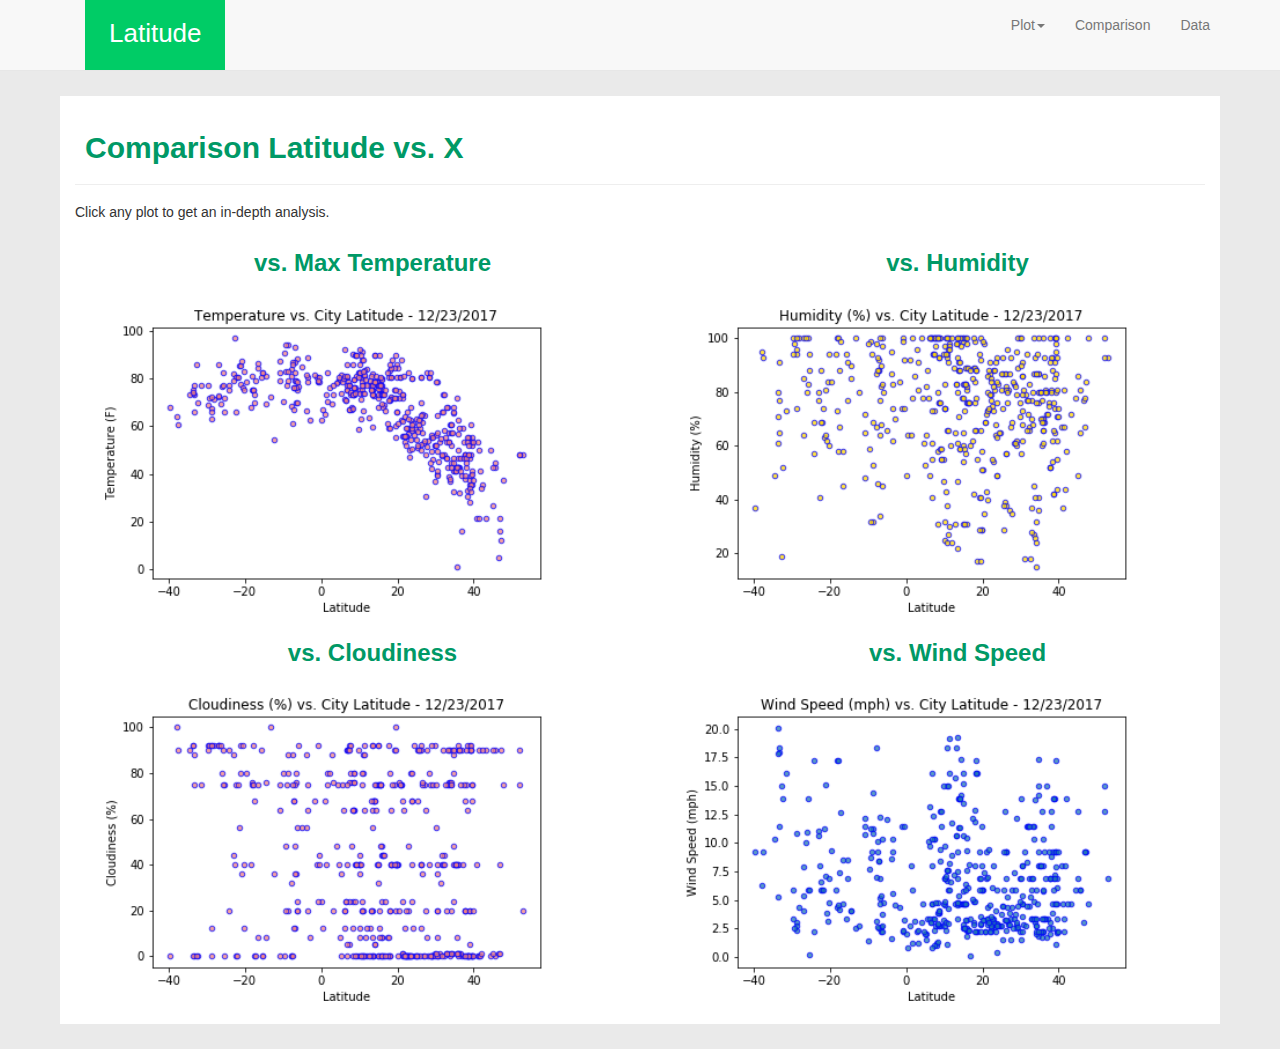
<file: HTML_CSS/comparison.html>
<!-- David Hui -->
<!-- Landing page -->
<!-- 02/09/2018 -->

<!DOCTYPE html>
<html lang="en">

<head>
  <meta charset="UTF-8">
  <meta name="viewport" content="width=device-width, initial-scale=1, shrink-to-fit=no">
  <title>Visualization</title>
  <link rel="stylesheet" href="reset.css">
  <link rel="stylesheet" href="https://maxcdn.bootstrapcdn.com/bootstrap/3.3.7/css/bootstrap.min.css">
  <link rel="stylesheet" href="style_comp.css">
  
</head>

<body class="bodyBgColor">


	<div class="navbar navbar-default navbar-static-top">

		<div class="container">
        	<div class="navbar-text navbarBgColor navbarTextBox navbarHeight noMargin">
              <span class="textColor" >Latitude</span>
            </div>
  			<button class="navbar-toggle"  data-toggle="collapse" data-target=".navbarNavAltMarkup">
    			<span class="icon-bar"></span>
				<span class="icon-bar"></span>
				<span class="icon-bar"></span>
  			</button>

			<div class="collapse navbar-collapse navbarNavAltMarkup">
				<ul class="nav navbar-nav navbar-right">

                  <li class="dropdown">
                    <a href="#" class="dropdown-toggle" data-toggle="dropdown" >Plot<b class="caret"></b></a>
                    <ul class="dropdown-menu">
                      <li><a href="visualization_temp.html">Max Temperature</a></li>
                      <li><a href="visualization_humd.html">Humidity</a></li>
                      <li><a href="visualization_cloudiness.html">Cloudiness</a></li>
                      <li><a href="visualization_windSpeed.html">Wind Speed</a></li>
                    </ul>
                  </li>
                  <li><a href="comparison.html">Comparison</a></li>
                  <li><a href="data.html">Data</a></li>
                </ul>
			</div>
        </div>

	</div>
	<div class="container">
		<div class="row">
	
			<div class="box2">
				<h2 class="titleText">Comparison Latitude vs. X</h2>
				<hr>
				<h5 >Click any plot to get an in-depth analysis.</h5>
				<div class="container">
					<div class="row">
						<div class="col-xs-12 col-sm-12 col-md-6 col-lg-6 ">
							<span><h3 class="titleText text_center text_size">vs. Max Temperature</h3></span>
							<a href="visualization_temp.html"><img class="img-responsive" src="temperature.png"></a>
						</div>
						<div class="col-xs-12 col-sm-12 col-md-6 col-lg-6 ">
							<span><h3 class="titleText text_center text_size">vs. Humidity</h3></span>
							<a href="visualization_humd.html"><img class="img-responsive" src="humidity.png"></a>
						</div>

						<div class="col-xs-12 col-sm-12 col-md-6 col-lg-6 ">
							<span><h3 class="titleText text_center text_size">vs. Cloudiness</h3></span>
							<a href="visualization_cloudiness.html"><img class="img-responsive" src="cloudiness.png"></a>
						</div>
						<div class="col-xs-12 col-sm-12 col-md-6 col-lg-6 ">
							<span><h3 class="titleText text_center text_size">vs. Wind Speed</h3></span>
							<a href="visualization_windSpeed.html"><img class="img-responsive" src="wind_speed.png"></a>
						</div>
					</div>
				</div>
					
			</div>
			
 
		</div>
		<div class="row">
			<div>
				&nbsp;
			</div>
		</div>	

	</div>
<script src="https://code.jquery.com/jquery-3.2.1.slim.min.js" integrity="sha384-KJ3o2DKtIkvYIK3UENzmM7KCkRr/rE9/Qpg6aAZGJwFDMVNA/GpGFF93hXpG5KkN" crossorigin="anonymous"></script>
<script src="https://cdnjs.cloudflare.com/ajax/libs/popper.js/1.12.9/umd/popper.min.js" integrity="sha384-ApNbgh9B+Y1QKtv3Rn7W3mgPxhU9K/ScQsAP7hUibX39j7fakFPskvXusvfa0b4Q" crossorigin="anonymous"></script>
<script src="https://maxcdn.bootstrapcdn.com/bootstrap/4.0.0/js/bootstrap.min.js" integrity="sha384-JZR6Spejh4U02d8jOt6vLEHfe/JQGiRRSQQxSfFWpi1MquVdAyjUar5+76PVCmYl" crossorigin="anonymous"></script>

</body>
</html>
</file>
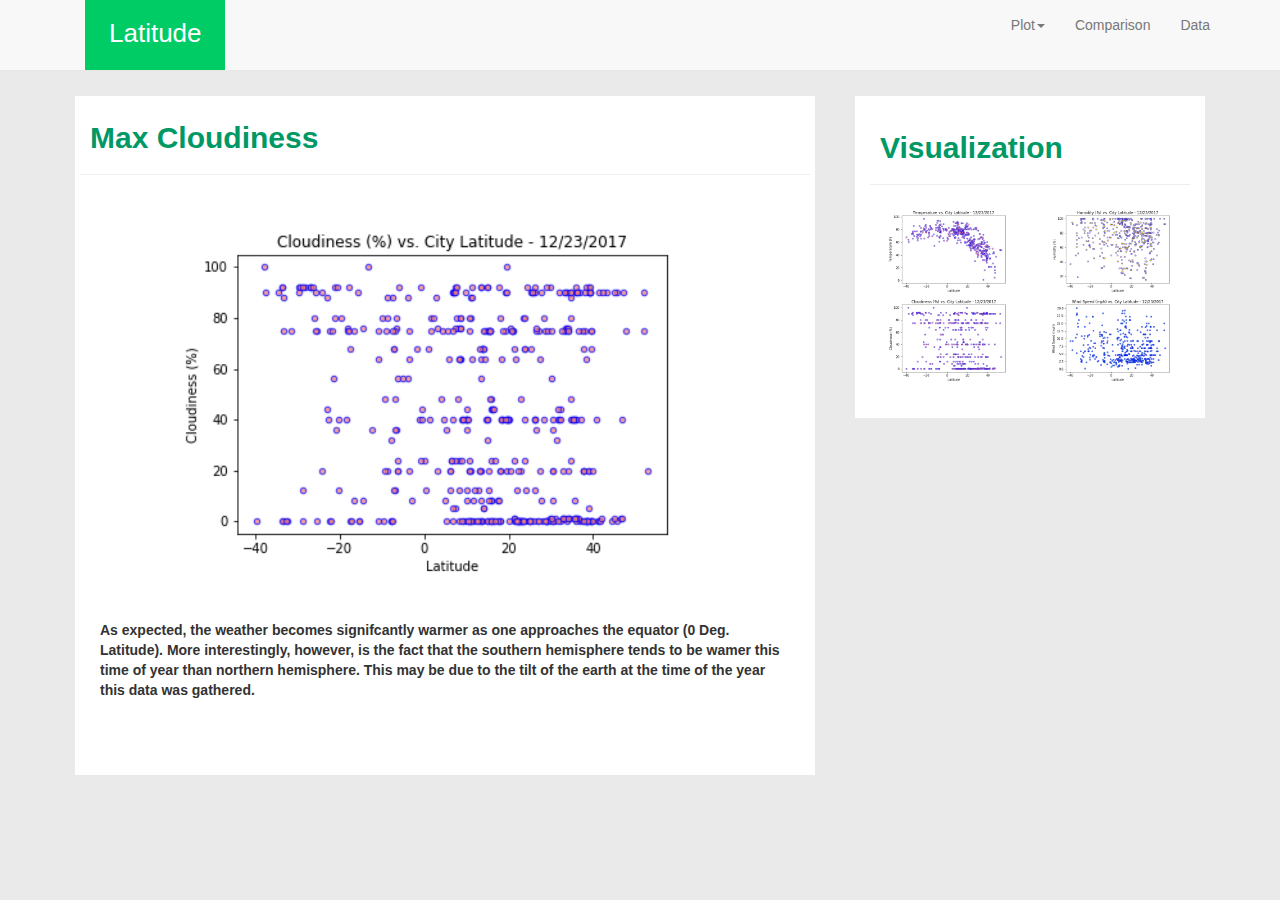
<file: HTML_CSS/visualization_cloudiness.html>
<!-- David Hui -->
<!-- Landing page -->
<!-- 02/09/2018 -->

<!DOCTYPE html>
<html lang="en">

<head>
  <meta charset="UTF-8">
  <meta name="viewport" content="width=device-width, initial-scale=1, shrink-to-fit=no">
  <title>Visualization</title>
  <link rel="stylesheet" href="reset.css">
  <link rel="stylesheet" href="https://maxcdn.bootstrapcdn.com/bootstrap/3.3.7/css/bootstrap.min.css">
  <link rel="stylesheet" href="style_visual.css">
  
</head>

<body class="bodyBgColor">


	<div class="navbar navbar-default navbar-static-top">

		<div class="container">
        	<div class="navbar-text navbarBgColor navbarTextBox navbarHeight noMargin">
              <span class="textColor" >Latitude</span>
            </div>
  			<button class="navbar-toggle"  data-toggle="collapse" data-target=".navbarNavAltMarkup">
    			<span class="icon-bar"></span>
				<span class="icon-bar"></span>
				<span class="icon-bar"></span>
  			</button>

			<div class="collapse navbar-collapse navbarNavAltMarkup">
				<ul class="nav navbar-nav navbar-right">

                  <li class="dropdown">
                    <a href="#" class="dropdown-toggle" data-toggle="dropdown" >Plot<b class="caret"></b></a>
                    <ul class="dropdown-menu">
                      <li><a href="visualization_temp.html">Max Temperature</a></li>
                      <li><a href="visualization_humd.html">Humidity</a></li>
                      <li><a href="visualization_cloudiness.html">Cloudiness</a></li>
                      <li><a href="visualization_windSpeed.html">Wind Speed</a></li>
                    </ul>
                  </li>
                  <li><a href="comparison.html">Comparison</a></li>
                  <li><a href="data.html">Data</a></li>
                </ul>
			</div>
        </div>

	</div>
	<div class="container">
		<div class="row">
			<div class="col-lg-8">
				<div class="box1">
					<h2 class="titleText">Max Cloudiness</h2>
					<hr>
					<div class="img_center">
						<img class="md_img paddingTop" src="cloudiness.png">
					</div>
					<div>
					<p style="padding-top:40px; padding-left:20px; padding-right:20px; padding-bottom:60px"> 
					As expected, the weather becomes signifcantly warmer as one approaches the equator (0 Deg. Latitude). More interestingly, however, is the fact that the southern hemisphere tends to be wamer this time of year than northern hemisphere. This may be due to the tilt of the earth at the time of the year this data was gathered.
					</p>
					</div>
				</div>
			</div>

			<div class="col-lg-4">
				<!-- div class="box1 purple">this is test col-md-4</div-->
				<div class="box2">
					<h2 class="titleText">Visualization</h2>
					<hr>
					<div class="container">
						<div class="row">
							<div class="col-xs-6 col-sm-6 col-md-6 col-lg-6 lg_divcolWidth">
								<a href="visualization_temp.html"><img class="img-responsive" src="temperature.png"></a>
							</div>
							<div class="col-xs-6 col-sm-6 col-md-6 col-lg-6 lg_divcolWidth">
								<a href="visualization_humd.html"><img class="img-responsive" src="humidity.png"></a>
							</div>
						</div>
						<div class="row">
							<div class="col-xs-6 col-sm-6 col-md-6 col-lg-6 lg_divcolWidth">
								<a href="visualization_cloudiness.html"><img class="img-responsive" src="cloudiness.png"></a>
							</div>
							<div class="col-xs-6 col-sm-6 col-md-6 col-lg-6 lg_divcolWidth">
								<a href="visualization_windSpeed.html"><img class="img-responsive" src="wind_speed.png"></a>
							</div>
						</div>
						<div class="row">
							<div>
							&nbsp;
							</div>
						</div>
					</div>
				</div>
			</div>
 
		</div>
	

	</div>
<script src="https://code.jquery.com/jquery-3.2.1.slim.min.js" integrity="sha384-KJ3o2DKtIkvYIK3UENzmM7KCkRr/rE9/Qpg6aAZGJwFDMVNA/GpGFF93hXpG5KkN" crossorigin="anonymous"></script>
<script src="https://cdnjs.cloudflare.com/ajax/libs/popper.js/1.12.9/umd/popper.min.js" integrity="sha384-ApNbgh9B+Y1QKtv3Rn7W3mgPxhU9K/ScQsAP7hUibX39j7fakFPskvXusvfa0b4Q" crossorigin="anonymous"></script>
<script src="https://maxcdn.bootstrapcdn.com/bootstrap/4.0.0/js/bootstrap.min.js" integrity="sha384-JZR6Spejh4U02d8jOt6vLEHfe/JQGiRRSQQxSfFWpi1MquVdAyjUar5+76PVCmYl" crossorigin="anonymous"></script>

</body>
</html>
</file>
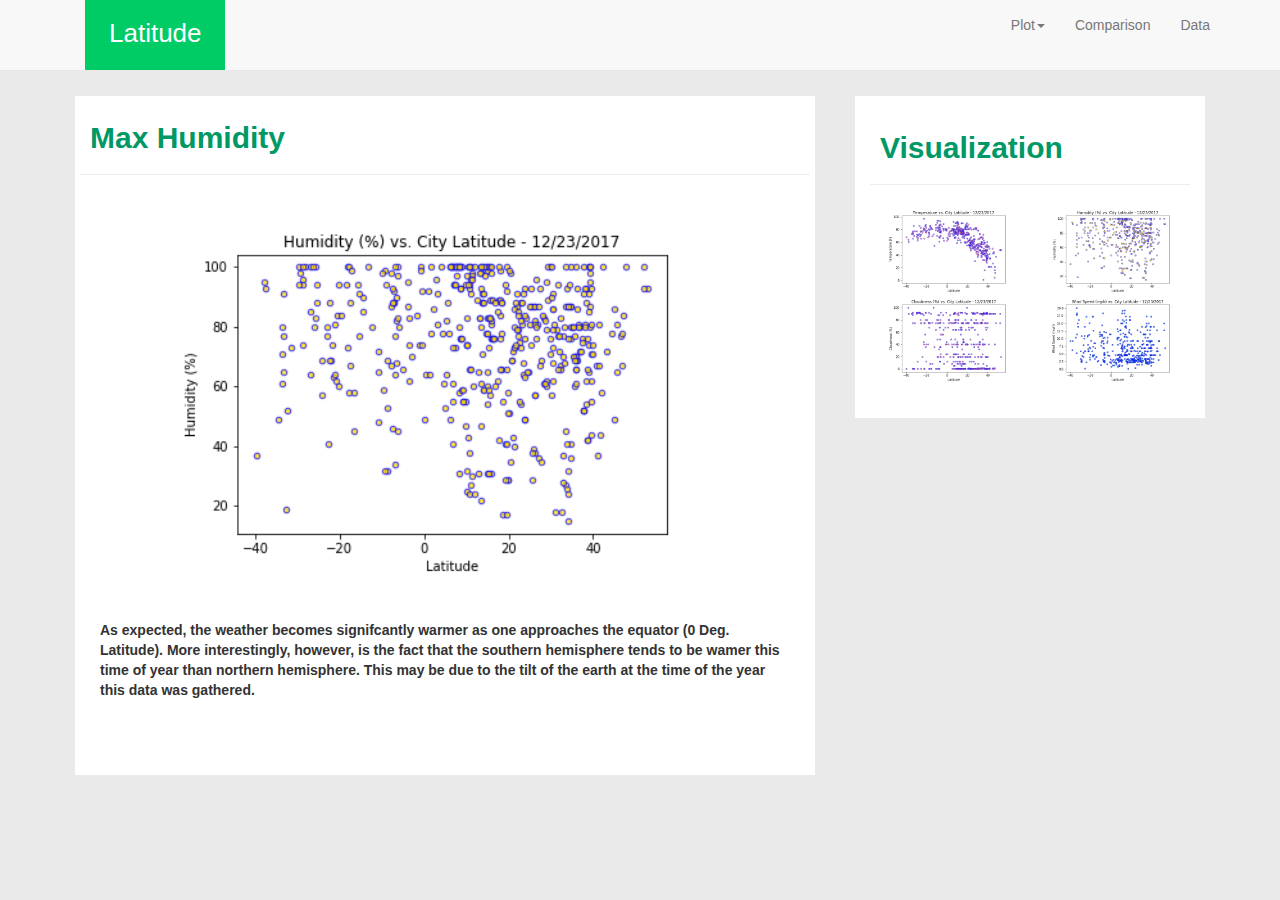
<file: HTML_CSS/visualization_humd.html>
<!-- David Hui -->
<!-- Landing page -->
<!-- 02/09/2018 -->

<!DOCTYPE html>
<html lang="en">

<head>
  <meta charset="UTF-8">
  <meta name="viewport" content="width=device-width, initial-scale=1, shrink-to-fit=no">
  <title>Visualization</title>
  <link rel="stylesheet" href="reset.css">
  <link rel="stylesheet" href="https://maxcdn.bootstrapcdn.com/bootstrap/3.3.7/css/bootstrap.min.css">
  <link rel="stylesheet" href="style_visual.css">
  
</head>

<body class="bodyBgColor">


	<div class="navbar navbar-default navbar-static-top">

		<div class="container">
        	<div class="navbar-text navbarBgColor navbarTextBox navbarHeight noMargin">
              <span class="textColor" >Latitude</span>
            </div>
  			<button class="navbar-toggle"  data-toggle="collapse" data-target=".navbarNavAltMarkup">
    			<span class="icon-bar"></span>
				<span class="icon-bar"></span>
				<span class="icon-bar"></span>
  			</button>

			<div class="collapse navbar-collapse navbarNavAltMarkup">
				<ul class="nav navbar-nav navbar-right">

                  <li class="dropdown">
                    <a href="#" class="dropdown-toggle" data-toggle="dropdown" >Plot<b class="caret"></b></a>
                    <ul class="dropdown-menu">
                      <li><a href="visualization_temp.html">Max Temperature</a></li>
                      <li><a href="visualization_humd.html">Humidity</a></li>
                      <li><a href="visualization_cloudiness.html">Cloudiness</a></li>
                      <li><a href="visualization_windSpeed.html">Wind Speed</a></li>
                    </ul>
                  </li>
                  <li><a href="comparison.html">Comparison</a></li>
                  <li><a href="data.html">Data</a></li>
                </ul>
			</div>
        </div>

	</div>
	<div class="container">
		<div class="row">
			<div class="col-lg-8">
				<div class="box1">
					<h2 class="titleText">Max Humidity</h2>
					<hr>
					<div class="img_center">
						<img class="md_img paddingTop" src="humidity.png">
					</div>
					<div>
					<p style="padding-top:40px; padding-left:20px; padding-right:20px; padding-bottom:60px"> 
					As expected, the weather becomes signifcantly warmer as one approaches the equator (0 Deg. Latitude). More interestingly, however, is the fact that the southern hemisphere tends to be wamer this time of year than northern hemisphere. This may be due to the tilt of the earth at the time of the year this data was gathered.
					</p>
					</div>
				</div>
			</div>

			<div class="col-lg-4">
				<!-- div class="box1 purple">this is test col-md-4</div-->
				<div class="box2">
					<h2 class="titleText">Visualization</h2>
					<hr>
					<div class="container">
						<div class="row">
							<div class="col-xs-6 col-sm-6 col-md-6 col-lg-6 lg_divcolWidth">
								<a href="visualization_temp.html"><img class="img-responsive" src="temperature.png"></a>
							</div>
							<div class="col-xs-6 col-sm-6 col-md-6 col-lg-6 lg_divcolWidth">
								<a href="visualization_humd.html"><img class="img-responsive" src="humidity.png"></a>
							</div>
						</div>
						<div class="row">
							<div class="col-xs-6 col-sm-6 col-md-6 col-lg-6 lg_divcolWidth">
								<a href="visualization_cloudiness.html"><img class="img-responsive" src="cloudiness.png"></a>
							</div>
							<div class="col-xs-6 col-sm-6 col-md-6 col-lg-6 lg_divcolWidth">
								<a href="visualization_windSpeed.html"><img class="img-responsive" src="wind_speed.png"></a>
							</div>
						</div>
						<div class="row">
							<div>
							&nbsp;
							</div>
						</div>
					</div>
				</div>
			</div>
 
		</div>
	

	</div>
<script src="https://code.jquery.com/jquery-3.2.1.slim.min.js" integrity="sha384-KJ3o2DKtIkvYIK3UENzmM7KCkRr/rE9/Qpg6aAZGJwFDMVNA/GpGFF93hXpG5KkN" crossorigin="anonymous"></script>
<script src="https://cdnjs.cloudflare.com/ajax/libs/popper.js/1.12.9/umd/popper.min.js" integrity="sha384-ApNbgh9B+Y1QKtv3Rn7W3mgPxhU9K/ScQsAP7hUibX39j7fakFPskvXusvfa0b4Q" crossorigin="anonymous"></script>
<script src="https://maxcdn.bootstrapcdn.com/bootstrap/4.0.0/js/bootstrap.min.js" integrity="sha384-JZR6Spejh4U02d8jOt6vLEHfe/JQGiRRSQQxSfFWpi1MquVdAyjUar5+76PVCmYl" crossorigin="anonymous"></script>

</body>
</html>
</file>
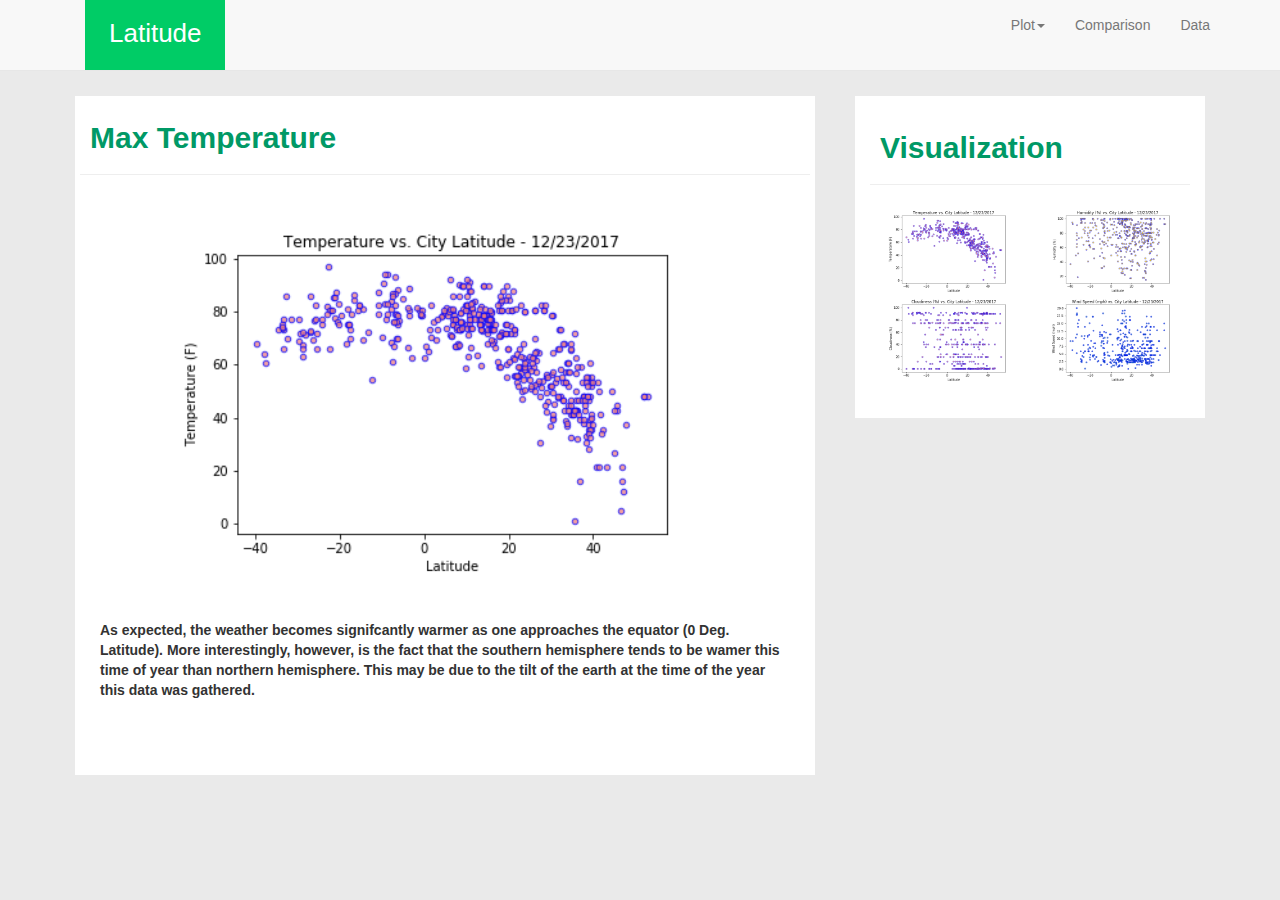
<file: HTML_CSS/visualization_temp.html>
<!-- David Hui -->
<!-- Landing page -->
<!-- 02/09/2018 -->

<!DOCTYPE html>
<html lang="en">

<head>
  <meta charset="UTF-8">
  <meta name="viewport" content="width=device-width, initial-scale=1, shrink-to-fit=no">
  <title>Visualization</title>
  <link rel="stylesheet" href="reset.css">
  <link rel="stylesheet" href="https://maxcdn.bootstrapcdn.com/bootstrap/3.3.7/css/bootstrap.min.css">
  <link rel="stylesheet" href="style_visual.css">
  
</head>

<body class="bodyBgColor">


	<div class="navbar navbar-default navbar-static-top">

		<div class="container">
        	<div class="navbar-text navbarBgColor navbarTextBox navbarHeight noMargin">
              <span class="textColor" >Latitude</span>
            </div>
  			<button class="navbar-toggle"  data-toggle="collapse" data-target=".navbarNavAltMarkup">
    			<span class="icon-bar"></span>
				<span class="icon-bar"></span>
				<span class="icon-bar"></span>
  			</button>

			<div class="collapse navbar-collapse navbarNavAltMarkup">
				<ul class="nav navbar-nav navbar-right">

                  <li class="dropdown">
                    <a href="#" class="dropdown-toggle" data-toggle="dropdown" >Plot<b class="caret"></b></a>
                    <ul class="dropdown-menu">
                      <li><a href="visualization_temp.html">Max Temperature</a></li>
                      <li><a href="visualization_humd.html">Humidity</a></li>
                      <li><a href="visualization_cloudiness.html">Cloudiness</a></li>
                      <li><a href="visualization_windSpeed.html">Wind Speed</a></li>
                    </ul>
                  </li>
                  <li><a href="comparison.html">Comparison</a></li>
                  <li><a href="data.html">Data</a></li>
                </ul>
			</div>
        </div>

	</div>
	<div class="container">
		<div class="row">
			<div class="col-lg-8">
				<div class="box1">
					<h2 class="titleText">Max Temperature</h2>
					<hr>
					<div class="img_center">
						<img class="md_img paddingTop" src="temperature.png">
					</div>
					<div>
					<p style="padding-top:40px; padding-left:20px; padding-right:20px; padding-bottom:60px"> 
					As expected, the weather becomes signifcantly warmer as one approaches the equator (0 Deg. Latitude). More interestingly, however, is the fact that the southern hemisphere tends to be wamer this time of year than northern hemisphere. This may be due to the tilt of the earth at the time of the year this data was gathered.
					</p>
					</div>
				</div>
			</div>

			<div class="col-lg-4">
				<!-- div class="box1 purple">this is test col-md-4</div-->
				<div class="box2">
					<h2 class="titleText">Visualization</h2>
					<hr>
					<div class="container">
						<div class="row">
							<div class="col-xs-6 col-sm-6 col-md-6 col-lg-6 lg_divcolWidth">
								<a href="visualization_temp.html"><img class="img-responsive" src="temperature.png"></a>
							</div>
							<div class="col-xs-6 col-sm-6 col-md-6 col-lg-6 lg_divcolWidth">
								<a href="visualization_humd.html"><img class="img-responsive" src="humidity.png"></a>
							</div>
						</div>
						<div class="row">
							<div class="col-xs-6 col-sm-6 col-md-6 col-lg-6 lg_divcolWidth">
								<a href="visualization_cloudiness.html"><img class="img-responsive" src="cloudiness.png"></a>
							</div>
							<div class="col-xs-6 col-sm-6 col-md-6 col-lg-6 lg_divcolWidth">
								<a href="visualization_windSpeed.html"><img class="img-responsive" src="wind_speed.png"></a>
							</div>
						</div>
						<div class="row">
							<div>
							&nbsp;
							</div>
						</div>
					</div>
				</div>
			</div>
 
		</div>
	

	</div>
<script src="https://code.jquery.com/jquery-3.2.1.slim.min.js" integrity="sha384-KJ3o2DKtIkvYIK3UENzmM7KCkRr/rE9/Qpg6aAZGJwFDMVNA/GpGFF93hXpG5KkN" crossorigin="anonymous"></script>
<script src="https://cdnjs.cloudflare.com/ajax/libs/popper.js/1.12.9/umd/popper.min.js" integrity="sha384-ApNbgh9B+Y1QKtv3Rn7W3mgPxhU9K/ScQsAP7hUibX39j7fakFPskvXusvfa0b4Q" crossorigin="anonymous"></script>
<script src="https://maxcdn.bootstrapcdn.com/bootstrap/4.0.0/js/bootstrap.min.js" integrity="sha384-JZR6Spejh4U02d8jOt6vLEHfe/JQGiRRSQQxSfFWpi1MquVdAyjUar5+76PVCmYl" crossorigin="anonymous"></script>

</body>
</html>
</file>
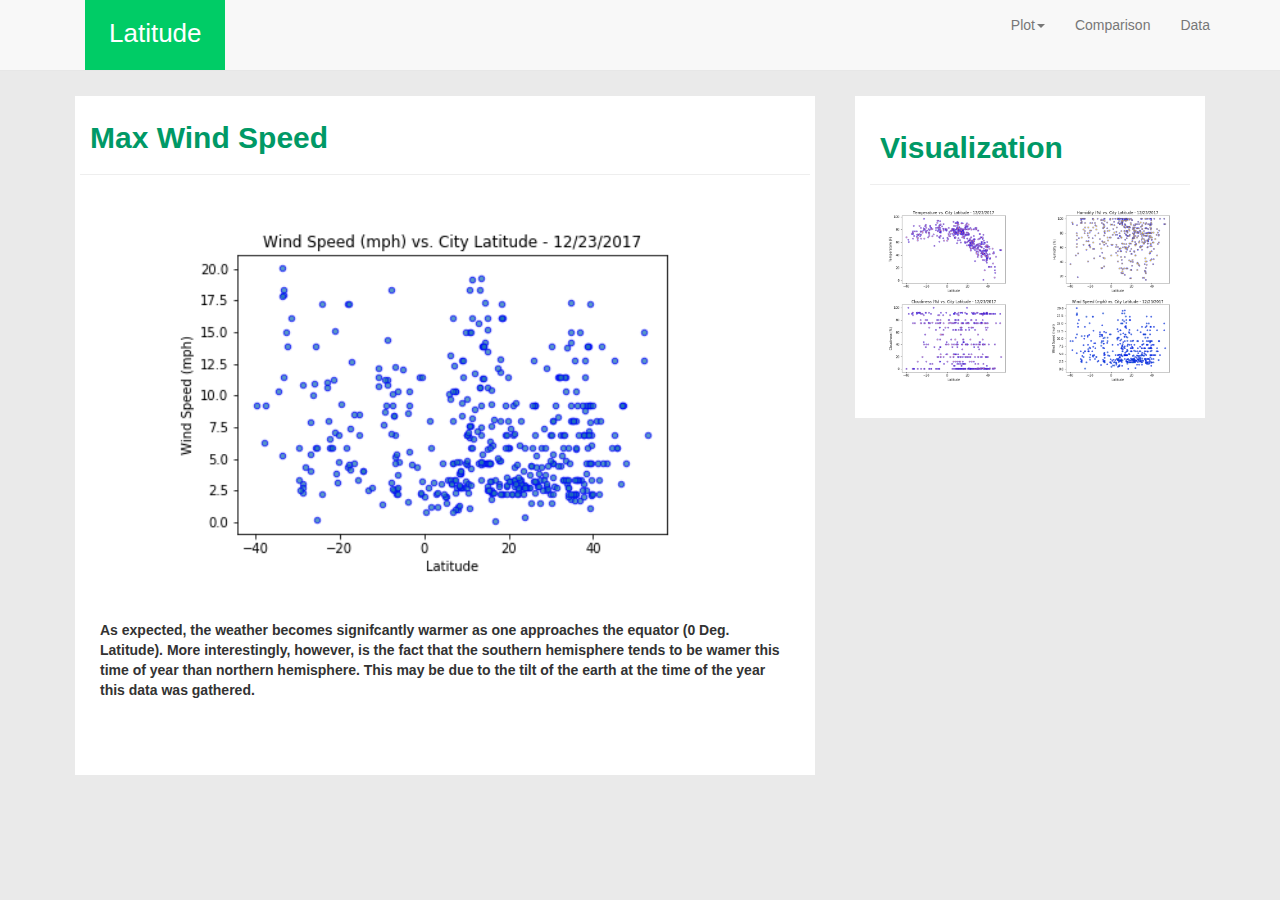
<file: HTML_CSS/visualization_windSpeed.html>
<!-- David Hui -->
<!-- Landing page -->
<!-- 02/09/2018 -->

<!DOCTYPE html>
<html lang="en">

<head>
  <meta charset="UTF-8">
  <meta name="viewport" content="width=device-width, initial-scale=1, shrink-to-fit=no">
  <title>Visualization</title>
  <link rel="stylesheet" href="reset.css">
  <link rel="stylesheet" href="https://maxcdn.bootstrapcdn.com/bootstrap/3.3.7/css/bootstrap.min.css">
  <link rel="stylesheet" href="style_visual.css">
  
</head>

<body class="bodyBgColor">


	<div class="navbar navbar-default navbar-static-top">

		<div class="container">
        	<div class="navbar-text navbarBgColor navbarTextBox navbarHeight noMargin">
              <span class="textColor" >Latitude</span>
            </div>
  			<button class="navbar-toggle"  data-toggle="collapse" data-target=".navbarNavAltMarkup">
    			<span class="icon-bar"></span>
				<span class="icon-bar"></span>
				<span class="icon-bar"></span>
  			</button>

			<div class="collapse navbar-collapse navbarNavAltMarkup">
				<ul class="nav navbar-nav navbar-right">

                  <li class="dropdown">
                    <a href="#" class="dropdown-toggle" data-toggle="dropdown" >Plot<b class="caret"></b></a>
                    <ul class="dropdown-menu">
                      <li><a href="visualization_temp.html">Max Temperature</a></li>
                      <li><a href="visualization_humd.html">Humidity</a></li>
                      <li><a href="visualization_cloudiness.html">Cloudiness</a></li>
                      <li><a href="visualization_windSpeed.html">Wind Speed</a></li>
                    </ul>
                  </li>
                  <li><a href="comparison.html">Comparison</a></li>
                  <li><a href="data.html">Data</a></li>
                </ul>
			</div>
        </div>

	</div>
	<div class="container">
		<div class="row">
			<div class="col-lg-8">
				<div class="box1">
					<h2 class="titleText">Max Wind Speed</h2>
					<hr>
					<div class="img_center">
						<img class="md_img paddingTop" src="wind_speed.png">
					</div>
					<div>
					<p style="padding-top:40px; padding-left:20px; padding-right:20px; padding-bottom:60px"> 
					As expected, the weather becomes signifcantly warmer as one approaches the equator (0 Deg. Latitude). More interestingly, however, is the fact that the southern hemisphere tends to be wamer this time of year than northern hemisphere. This may be due to the tilt of the earth at the time of the year this data was gathered.
					</p>
					</div>
				</div>
			</div>

			<div class="col-lg-4">
				<!-- div class="box1 purple">this is test col-md-4</div-->
				<div class="box2">
					<h2 class="titleText">Visualization</h2>
					<hr>
					<div class="container">
						<div class="row">
							<div class="col-xs-6 col-sm-6 col-md-6 col-lg-6 lg_divcolWidth">
								<a href="visualization_temp.html"><img class="img-responsive" src="temperature.png"></a>
							</div>
							<div class="col-xs-6 col-sm-6 col-md-6 col-lg-6 lg_divcolWidth">
								<a href="visualization_humd.html"><img class="img-responsive" src="humidity.png"></a>
							</div>
						</div>
						<div class="row">
							<div class="col-xs-6 col-sm-6 col-md-6 col-lg-6 lg_divcolWidth">
								<a href="visualization_cloudiness.html"><img class="img-responsive" src="cloudiness.png"></a>
							</div>
							<div class="col-xs-6 col-sm-6 col-md-6 col-lg-6 lg_divcolWidth">
								<a href="visualization_winsSpeed.html"><img class="img-responsive" src="wind_speed.png"></a>
							</div>
						</div>
						<div class="row">
							<div>
							&nbsp;
							</div>
						</div>
					</div>
				</div>
			</div>
 
		</div>
	

	</div>
<script src="https://code.jquery.com/jquery-3.2.1.slim.min.js" integrity="sha384-KJ3o2DKtIkvYIK3UENzmM7KCkRr/rE9/Qpg6aAZGJwFDMVNA/GpGFF93hXpG5KkN" crossorigin="anonymous"></script>
<script src="https://cdnjs.cloudflare.com/ajax/libs/popper.js/1.12.9/umd/popper.min.js" integrity="sha384-ApNbgh9B+Y1QKtv3Rn7W3mgPxhU9K/ScQsAP7hUibX39j7fakFPskvXusvfa0b4Q" crossorigin="anonymous"></script>
<script src="https://maxcdn.bootstrapcdn.com/bootstrap/4.0.0/js/bootstrap.min.js" integrity="sha384-JZR6Spejh4U02d8jOt6vLEHfe/JQGiRRSQQxSfFWpi1MquVdAyjUar5+76PVCmYl" crossorigin="anonymous"></script>

</body>
</html>
</file>
<file: HTML_CSS/style_comp.css>
.box {
  min-height: 180px;
  padding: 5px;
  margin: 5px;
  font-weight: 800;
  color:#fff;
}
.box1 {
  min-height: 50px;
  padding: 5px;
  margin: 5px;
  font-weight: 600;
  background: white;
  
}
.box2 {
  min-height: 100px;
  padding: 15px;
  margin: 5px;
  font-weight: 600;
  background: white;
}

.titleText {
  color:#096;
  padding-left: 10px;
  font-weight: 700;

}
.purple {
  background: rebeccapurple;
}
.skyblue {
  background: deepskyblue;
}

.bodyBgColor {
	background:#EAEAEA;
}

.navbarBgColor {
	background:#0C6;
}

.navbarTextBox {
	font-size:26px;
	width:140px;
	padding-left:24px;
	padding-top:15px;

}

.navbarHeight {
	height:70px;
}
.textColor {
	color:white;
}

.noMargin {
	margin-top: 0;
	margin-bottom: 0;
	margin-left: 20;
	margin-right: 0;
}

.img_center {
	text-align:center;
}

.omg_left {
	float:left;
}

.lg_img{
	
	width:105%;
}

.md_img{
	
	width:76%;
}

.sm_img{
	width: 90%;
	margin-left:0;
	margin-right:0;
	float:left;
	padding-left:0;
	padding-right:0;

}

.floatLeft {
	float:left;
}

.paddingTop {
	padding-top:15px;
}

.paddingRight {
	padding-right:10px;
}

.text_center{
	text-align:center;
}

div.col-xs-1.xs_divcolWidth{
	width:60px;
	height:20px;
}

div.col-md-6.md_divcolWidth{
	width:175px;
	height:90px;
}

div.col-xs-3.xs_divcolWidth{
	width:15px;
	height:60px;
}

@media screen and (min-width: 1100px ) {
     /* start of large tablet styles */
     .img-responsive {
       width: 90%;
     }
	 
	div.col-lg-6.lg_divcolWidth {
		width:50%;
	 }
	 
	div.row.lg_rowcolWidth{
		width:25%;
		height:60%;

	}
}
@media screen and (min-width: 979px ) {
     /* start of large tablet styles */
     .img-responsive {
       width: 90%;
     }
	 
	div.col-lg-6.lg_divcolWidth {
		width:50%;
	 }
	
	.text_size  {
		font-size:32px;
	}
	
	
	div.row.lg_rowcolWidth{
		width:50%;
		height:60%;

	}
}
@media screen and (min-width: 767px ) {
     /* start of large tablet styles */
     .img-responsive {
       width: 90%;
     }
	 
	div.col-lg-6.lg_divcolWidth {
		width:50%;
	 }

	.text_size  {
		font-size:28px;
	}
	
	div.row.lg_rowcolWidth{
		width:30%;
		height:50%;

	}
}

@media screen and (min-width: 497px ) {
     /* start of large tablet styles */
     .img-responsive {
       width:90%;
     }
	 
	div.col-lg-6.lg_divcolWidth {
		width:50%;
	 }

	.text_size  {
		font-size:24px;
	}
	
	div.row.lg_rowcolWidth{
		width:30%;
		height:50%;

	}
}
</file>
<file: HTML_CSS/style_visual.css>
/*	David Hui
	02/10/2018
	This CSS file is ONLY used by Visualization page.
*/

.box {
  min-height: 180px;
  padding: 5px;
  margin: 5px;
  font-weight: 800;
  color:#fff;
}
.box1 {
  min-height: 50px;
  padding: 5px;
  margin: 5px;
  font-weight: 600;
  background: white;
  
}
.box2 {
  min-height: 100px;
  padding: 15px;
  margin: 5px;
  font-weight: 600;
  background: white;
}

.titleText {
  color:#096;
  padding-left: 10px;
  font-weight: 700;

}
.purple {
  background: rebeccapurple;
}
.skyblue {
  background: deepskyblue;
}

.bodyBgColor {
	background:#EAEAEA;
}

.navbarBgColor {
	background:#0C6;
}

.navbarTextBox {
	font-size:26px;
	width:140px;
	padding-left:24px;
	padding-top:15px;

}

.navbarHeight {
	height:70px;
}
.textColor {
	color:white;
}

.noMargin {
	margin-top: 0;
	margin-bottom: 0;
	margin-left: 20;
	margin-right: 0;
}

.img_center {
	text-align:center;
}

.omg_left {
	float:left;
}

.lg_img{
	
	width:105%;
}

.md_img{
	
	width:76%;
}

.sm_img{
	width: 80%;
	margin-left:0;
	margin-right:0;
	float:left;

}

.floatLeft {
	float:left;
}

.paddingTop {
	padding-top:15px;
}

.paddingRight {
	padding-right:10px;
}


div.col-lg-6.lg_divcolWidth{
	width:14%;
}

div.col-md-6.lg_divcolWidth.md_divcolWidth{
	width:30%;

}



@media screen and (max-width: 1200px) {
     /* start of large tablet styles */
     .img-responsive {
       width: 60%;
     }
	 
	div.col-lg-6.lg_divcolWidth {
		width:50%;
	 }
}

@media screen and (max-width: 767px) {
     /* start of medium tablet styles */
     /* Adding a fixed/percentage min-width could ensure that the image doesn't get too small */
     .img-responsive {
       width: 50%;
     }
	 
	 /*div.col-lg-6.lg_divcolWidth {
		width:80%;
	 }*/
}
@media screen and (min-width: 550 px) {
     /* start of medium tablet styles */
     /* Adding a fixed/percentage min-width could ensure that the image doesn't get too small */
     .img-responsive {
       width: 50%;
     }
	 
	  div.col-lg-6.lg_divcolWidth {
		width:50%;
	 }
}

@media screen and (max-width: 479px) {
     /* start of phone styles */
     /* It's possible to hide the image if the screen becomes too small */
     .img-responsive {
       width: 40%;
     }
	 
	 div.col-lg-6.lg_divcolWidth {
		width:50%;
	 }
	 
}

@media screen and (max-width: 400px) {
     /* start of phone styles. THis is also the smallest size */
     /* It's possible to hide the image if the screen becomes too small */
     .img-responsive {
       width: 50%;
     }
	 
	 div.col-lg-6.lg_divcolWidth {
		width:50%;
	 }
	 
}

@media screen and (max-width: 300px) {
     /* start of phone styles */
     /* It's possible to hide the image if the screen becomes too small */
     .img-responsive {
       width: 40%;
     }
	 
	 div.col-lg-6.lg_divcolWidth {
		width:40%;
	 }
	 
}
</file>
